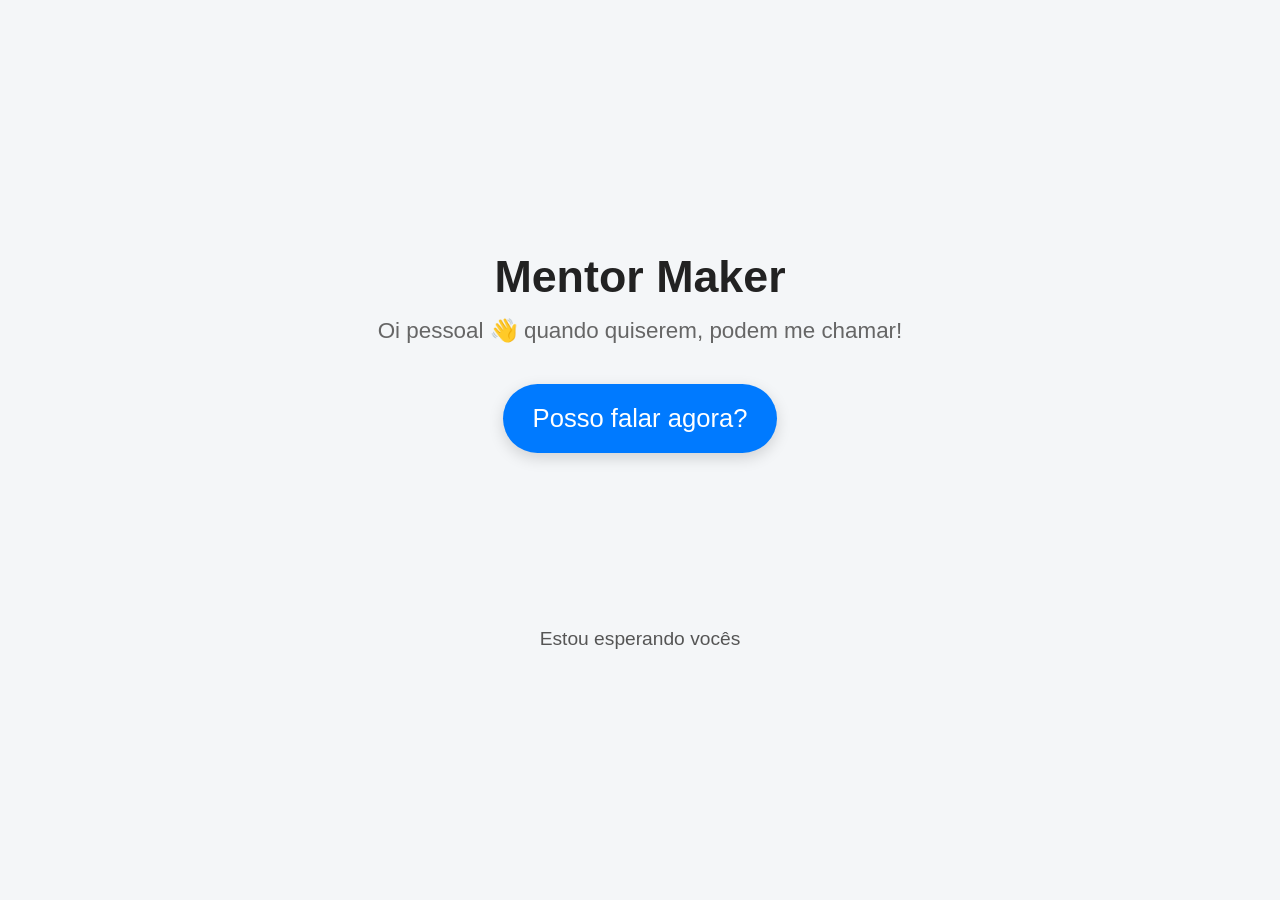
<file: InterfaceMentorMaker/Inicio.html>
<!DOCTYPE html>
<html lang="pt-BR">
<head>
  <meta charset="UTF-8">
  <title>Mentor Maker</title>

  <!-- trava zoom -->
  <meta name="viewport" content="width=device-width, initial-scale=1.0, maximum-scale=1.0, user-scalable=no">

  <style>
    * {
      margin: 0;
      padding: 0;
      box-sizing: border-box;
      font-family: "Segoe UI", sans-serif;

      /* bloqueia seleção */
      user-select: none;
      -webkit-user-select: none;
      -ms-user-select: none;
    }

    body {
      height: 100vh;
      display: flex;
      align-items: center;
      justify-content: center;
      background: #f4f6f8;
      transition: background 0.4s ease;

      /* bloqueia scroll */
      overflow: hidden;
      touch-action: none;
    }

    body.ouvindo {
      background: #e8f7ff;
    }

    .container {
      width: 90%;
      max-width: 700px;
      text-align: center;
      padding: 50px 30px;

      /* bloqueia interação */
      pointer-events: none;
    }

    h1 {
      font-size: 2.8rem;
      color: #222;
      margin-bottom: 15px;
    }

    p {
      font-size: 1.4rem;
      color: #666;
      margin-bottom: 40px;
    }

    .btn {
      padding: 20px 30px;
      font-size: 1.6rem;
      border-radius: 50px;
      border: none;
      background: #007aff;
      color: white;
      cursor: pointer;
      transition: all 0.2s ease;
      box-shadow: 0 5px 15px rgba(0,0,0,0.15);

      /* libera só o botão */
      pointer-events: auto;
    }

    .btn:hover {
      background: #0062cc;
    }

    .btn:active {
      transform: scale(0.96);
    }

    .mic {
      margin-top: 50px;
      width: 100px;
      height: 100px;
      border-radius: 50%;
      background: #007aff;
      display: flex;
      align-items: center;
      justify-content: center;
      font-size: 50px;
      color: white;
      margin-left: auto;
      margin-right: auto;
      opacity: 0;
      transition: 0.3s;
    }

    .ouvindo .mic {
      opacity: 1;
      animation: pulse 1.5s infinite;
    }

    @keyframes pulse {
      0% { transform: scale(1); }
      50% { transform: scale(1.2); }
      100% { transform: scale(1); }
    }

    .status {
      margin-top: 25px;
      font-size: 1.2rem;
      color: #555;
    }
  </style>
</head>

<body>

  <div class="container">
    <h1>Mentor Maker</h1>
    <p id="mensagem">Oi pessoal 👋 quando quiserem, podem me chamar!</p>

    <button class="btn" onclick="ativarEscuta()">
      Posso falar agora?
    </button>

    <div class="mic">🎤</div>

    <div class="status" id="status">
      Estou esperando vocês
    </div>
  </div>

  <script>
    let ouvindo = false;

    function ativarEscuta() {
      const body = document.body;
      const status = document.getElementById("status");
      const mensagem = document.getElementById("mensagem");

      if (!ouvindo) {
        body.classList.add("ouvindo");
        status.innerText = "Estou ouvindo... pode falar";
        mensagem.innerText = "Pode falar comigo!";
        ouvindo = true;
      } else {
        body.classList.remove("ouvindo");
        status.innerText = "Estou esperando vocês";
        mensagem.innerText = "Oi pessoal 👋 quando quiserem, podem me chamar!";
        ouvindo = false;
      }
    }


    function ativarEscuta() {
  const body = document.body;
  const status = document.getElementById("status");
  const mensagem = document.getElementById("mensagem");

  if (!ouvindo) {
    body.classList.add("ouvindo");
    status.innerText = "Estou ouvindo... pode falar";
    mensagem.innerText = "Pode falar comigo!";
    ouvindo = true;

    enviarEstado(1); // <- ENVIA PRO SERVIDOR

  } else {
    body.classList.remove("ouvindo");
    status.innerText = "Estou esperando vocês";
    mensagem.innerText = "Oi pessoal 👋 quando quiserem, podem me chamar!";
    ouvindo = false;

    enviarEstado(0); // <- ENVIA PRO SERVIDOR
  }
}

function enviarEstado(valor) {
  fetch(`http://192.168.0.100:5000/estado?ouvindo=${valor}`)
    .then(res => res.json())
    .then(data => console.log("Estado enviado:", data))
    .catch(err => console.error(err));
}

  </script>

</body>
</html>
</file>
